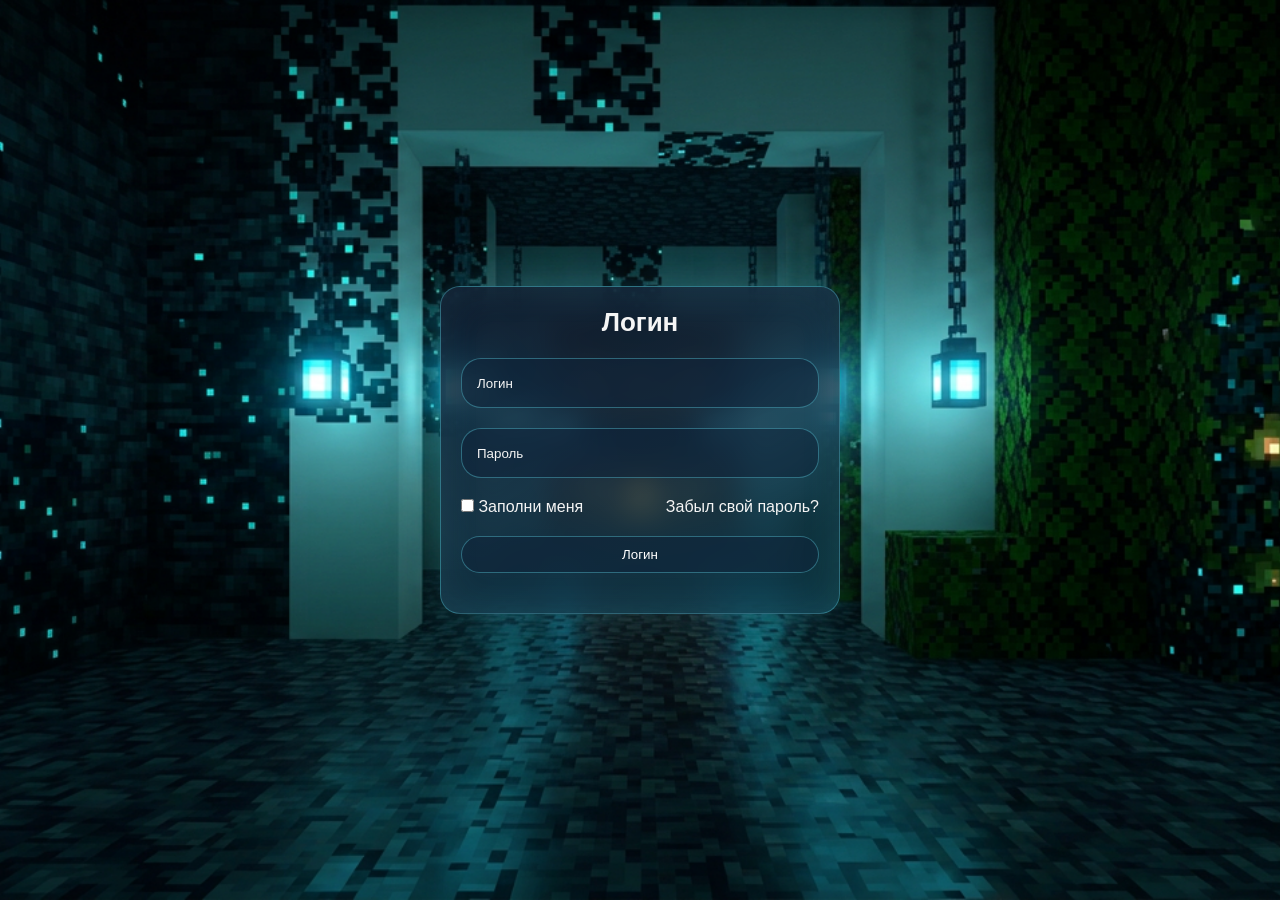
<file: login.html>
<!DOCTYPE html>
<html lang="ru">
<head>
    <meta charset="UTF-8">
    <meta name="viewport" content="width=device-width, initial-scale=1.0">
    <link rel="stylesheet" href="css/login.style.css">
    <title>Login</title>
</head>
<body>
    
        <div class="regestration-container">
            <form action="post">
                <h2>Логин</h2>

                <div class="reg-input">
                    <input type="text" placeholder="Логин" required>
                </div>

                <div class="reg-input">
                    <input type="password" placeholder="Пароль" required>
                </div> 

                <div class="input-checkbox">
                    <a href="#"><input type="checkbox" required> <label for="checkbox">Заполни меня</label></a>
                    <a href="#" class="remember-me">Забыл свой пароль?</a> 
                </div>
                <button class="btn" type="submit" data-url="index.html">Логин</button>
            </form>
        </div> 

</body>
</html>
</file>
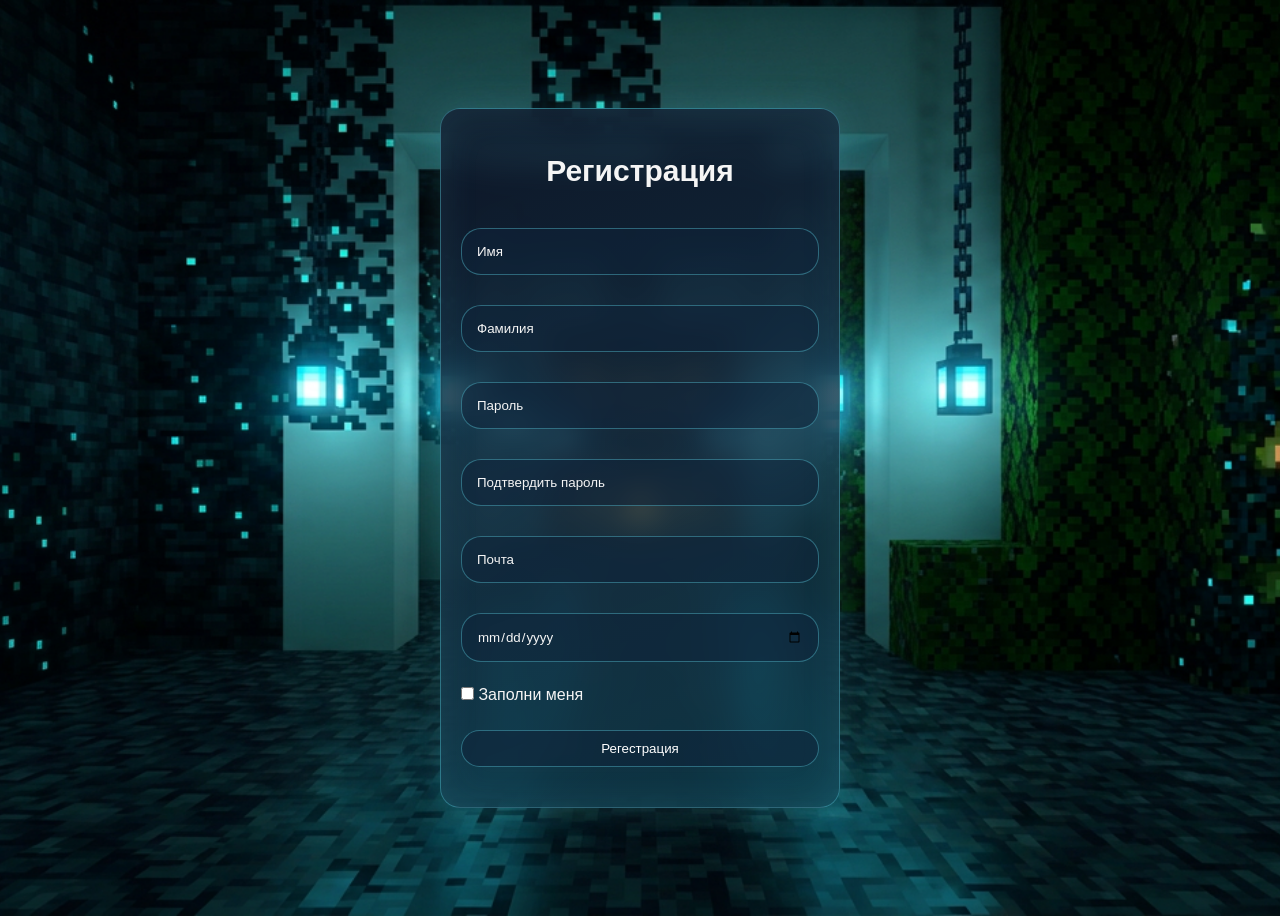
<file: reg.html>
<!DOCTYPE html>
<html lang="ru">
<head>
    <meta charset="UTF-8">
    <meta name="viewport" content="width=device-width, initial-scale=1.0">
    <link rel="stylesheet" href="css/reg.style.css">
    <title>Regestration</title>
</head>
<body>
    <div class="wrapper">
        <form action="post">
            <h2>Регистрация</h2>
            <div class="input-box">
                <input type="text" placeholder="Имя" required>
            </div>
            <div class="input-box">
                <input type="text" placeholder="Фамилия" required>
            </div>
            <div class="input-box">
                <input type="password" placeholder="Пароль" required>
            </div>
            <div class="input-box">
                <input type="password" placeholder="Подтвердить пароль" required>
            </div>
            <div class="input-box">
                <input type="email" placeholder="Почта" required>
            </div>
            <div class="input-data">
                <input type="date"required>
            </div>
            <div class="input-checkbox">
                <a href="#"><input type="checkbox" required> <label for="checkbox">Заполни меня</label></a>
            </div>
            
            <button class="btn" type="submit" data-url="index.html">Регестрация</button>
        </form>
    </div>

</body>
</html>
</file>
<file: css/login.style.css>
@import url('https://fonts.googleapis.com/css2?family=Montserrat:ital,wght@0,100..900;1,100..900&family=Roboto:ital,wght@0,100..900;1,100..900&family=Source+Sans+3:ital,wght@0,200..900;1,200..900&display=swap');
*{
    margin: 0;
    padding: 0;
    box-sizing: border-box;
    font-family: rubik, sans-serif;
}
body{
    position: relative;
    background: url('../image/back.png') no-repeat;
    background-size: cover;
    background-position: center;
    display: flex;
    justify-content: center;
    align-items: center;
    min-height: 100vh;
}

a{
    color: whitesmoke;
    text-decoration: none;
}

.regestration-container {
    padding: 20px;
    width: 400px;
    border-radius: 20px;
    background: transparent;
    z-index: 1; 
    border: 1px solid rgba(103, 232, 249, 0.35);

    animation: breatheGlow 4s ease-in-out infinite;
    
    background: linear-gradient(160deg, 
        rgba(15, 23, 42, 0.85),
        rgba(22, 47, 68, 0.8),
        rgba(16, 65, 82, 0.75)
    );
    backdrop-filter: blur(14px);
    box-shadow:  0 0 35px rgba(103, 232, 249, 0.15), inset 0 0 40px rgba(103, 232, 249, 0.1); 
}


.regestration-container h2{
    font-size: 26px;
    text-align: center;
    color: whitesmoke;
}

.regestration-container .reg-input{
    margin: 20px 0;
    width: 100%;
}

.reg-input input{
    width: 100%;
    height: 50px;
    border-radius: 20px;
    padding: 15px;
    outline: none;
    border: 1px solid rgba(103, 232, 249, 0.35);
    background: rgba(15, 35, 58, 0.55);
    color: whitesmoke;
}
.reg-input input::placeholder{
    color: whitesmoke;
}

.reg-input input:focus::placeholder{
    opacity: 0;
}

.input-checkbox{
    display: flex;
    justify-content: space-between;
}

.remember-me:hover {
    color: rgba(255, 255, 255, 0.733);
}

.regestration-container .btn {
    width: 100%;
    padding: 10px;
    margin: 20px 0;
    border-radius: 20px;
    cursor: pointer;
    border: 1px solid rgba(103, 232, 249, 0.35);
    background: rgba(15, 35, 58, 0.55);
    color: white;
}

.btn:hover{
    background: rgba(45, 103, 110, 0.35);
}



@keyframes breatheGlow {
  0%, 100% {
    box-shadow: 
      0 0 20px rgba(0, 150, 255, 0.2),
      0 0 40px rgba(0, 150, 255, 0.1);
  }
  50% {
    box-shadow: 
      0 0 40px rgba(0, 200, 255, 0.5),
      0 0 80px rgba(0, 150, 255, 0.3),
      0 0 120px rgba(0, 100, 255, 0.1); 
  }
}
</file>
<file: css/reg.style.css>
@import url('https://fonts.googleapis.com/css2?family=Montserrat:ital,wght@0,100..900;1,100..900&family=Roboto:ital,wght@0,100..900;1,100..900&family=Source+Sans+3:ital,wght@0,200..900;1,200..900&display=swap');
*{
    box-sizing: border-box;
    font-family: rubik, sans-serif;
}
body{
    display: flex;
    justify-content: center;
    align-items: center;
    min-height: 100vh;
    background: url('../image/back.png') no-repeat;
    background-size: cover;
    background-position: center;
    overflow-y: hidden;
}

a{
    text-decoration: none;
    color: white;
}

.wrapper {
    padding: 20px;
    width: 400px;
    border-radius: 20px;
    background: transparent;
    animation: breatheGlow 4s ease-in-out infinite;
    z-index: 1; 
    border: 1px solid rgba(103, 232, 249, 0.35);
    background: linear-gradient(160deg, 
        rgba(15, 23, 42, 0.85),
        rgba(22, 47, 68, 0.8),
        rgba(16, 65, 82, 0.75)
    );
    backdrop-filter: blur(14px);
    box-shadow:  0 0 35px rgba(103, 232, 249, 0.15), inset 0 0 40px rgba(103, 232, 249, 0.1); 
}
.wrapper h2{
    font-size: 30px;
    text-align: center;
    color: whitesmoke;
}

.wrapper input{
    margin: 15px 0;
    background: transparent;
    outline: none;
}

.input-box input {
    width: 100%;
    padding: 15px;
    color: whitesmoke;
    border-radius: 20px;
    border: 1px solid rgba(103, 232, 249, 0.35);
    background: rgba(15, 35, 58, 0.55);
}
.input-box input::placeholder {
    color: whitesmoke;
}

.input-box input:focus::placeholder{
    opacity: 0;
}

.input-checkbox {
    display: flex;
    justify-content: start;
}
.input-checkbox input {
    margin: 10px 0;
}


.input-checkbox label {
    color: whitesmoke;
}
.input-data input{
    width: 100%;
    padding: 15px;
    border-radius: 20px;
    border: 1px solid whitesmoke;
}
input[type="date"]{
    border: 1px solid rgba(103, 232, 249, 0.35);
    background: rgba(15, 35, 58, 0.55);
    color: whitesmoke;
    
}

.btn {
    border: 1px solid rgba(103, 232, 249, 0.35);
    background: rgba(15, 35, 58, 0.55);
    padding: 10px;
    margin:20px 0;
    color: white;
    width: 100%;
    border-radius: 20px;
    cursor: pointer;
}

.btn:hover{
    background: rgba(45, 103, 110, 0.35);
}


@keyframes breatheGlow {
  0%, 100% {
    box-shadow: 
      0 0 20px rgba(0, 150, 255, 0.2),
      0 0 40px rgba(0, 150, 255, 0.1);
  }
  50% {
    box-shadow: 
      0 0 40px rgba(0, 200, 255, 0.5),
      0 0 80px rgba(0, 150, 255, 0.3),
      0 0 120px rgba(0, 100, 255, 0.1); 
  }
}
</file>
